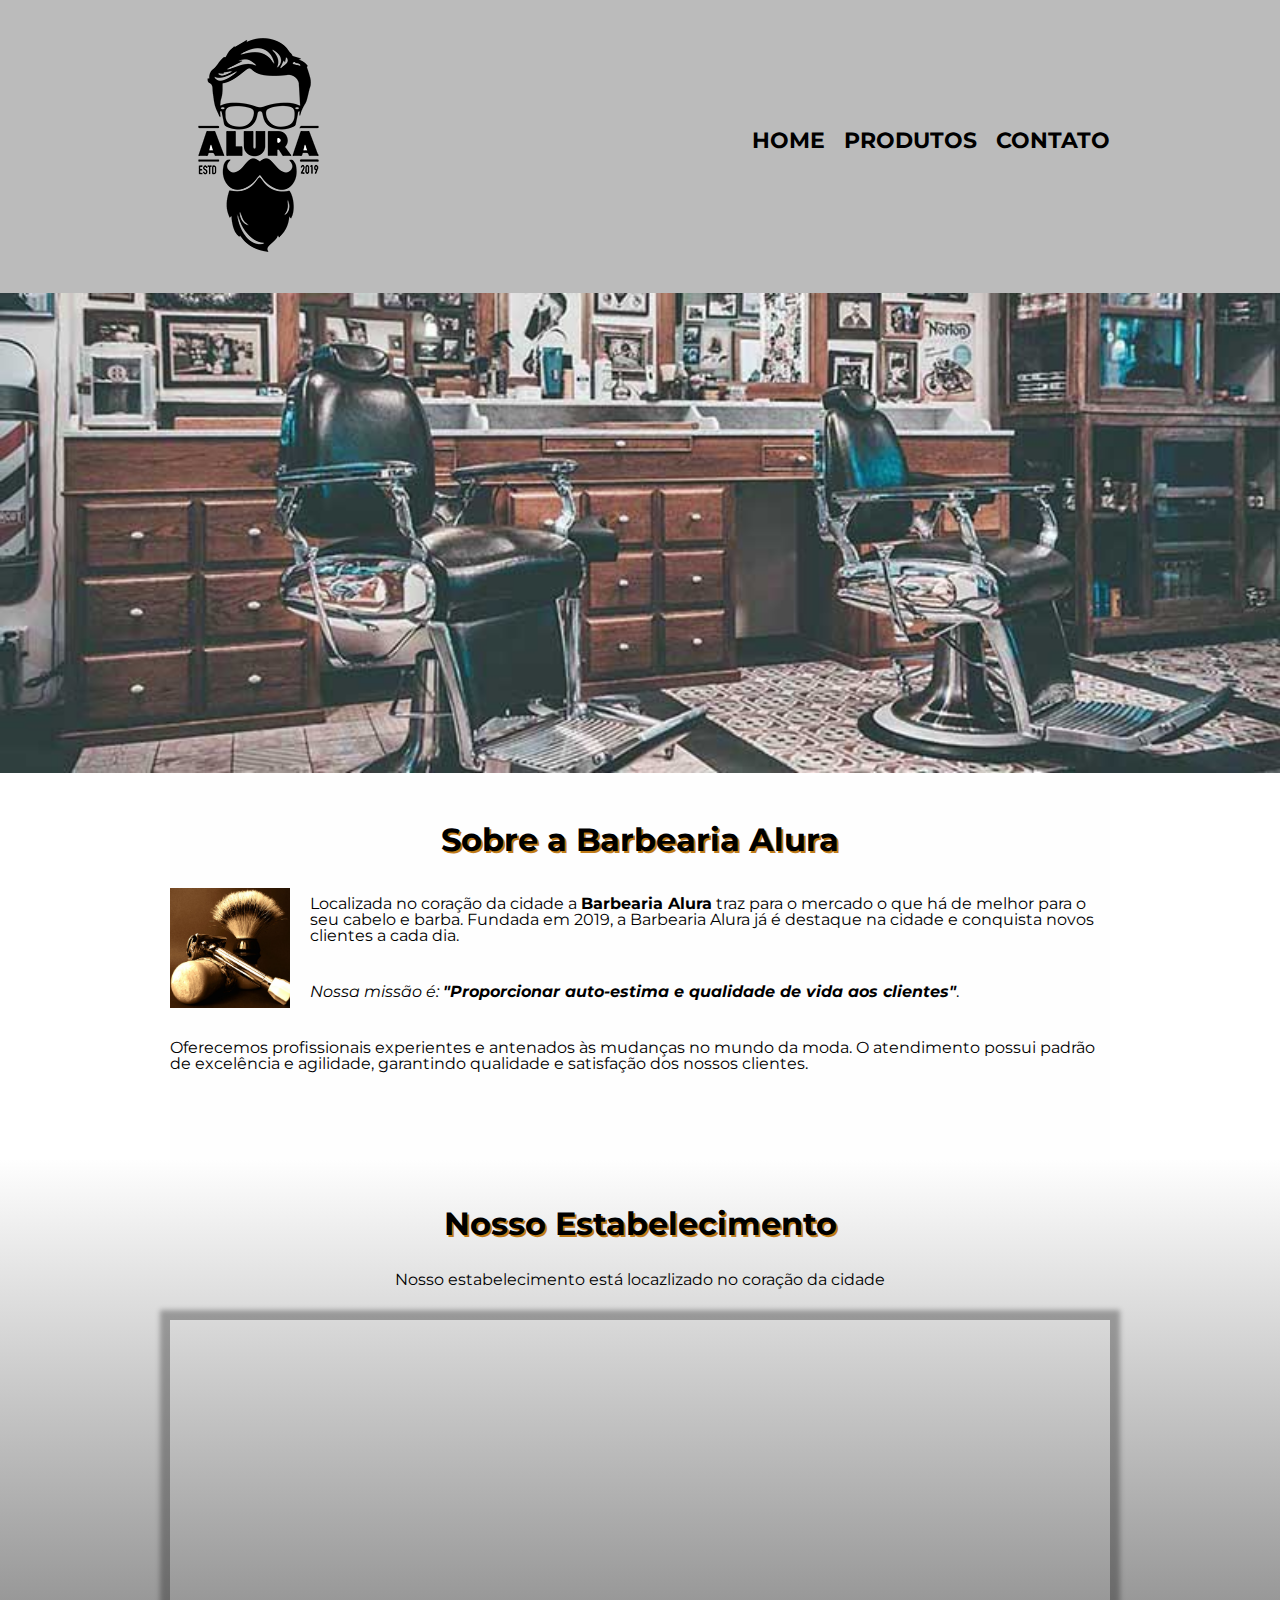
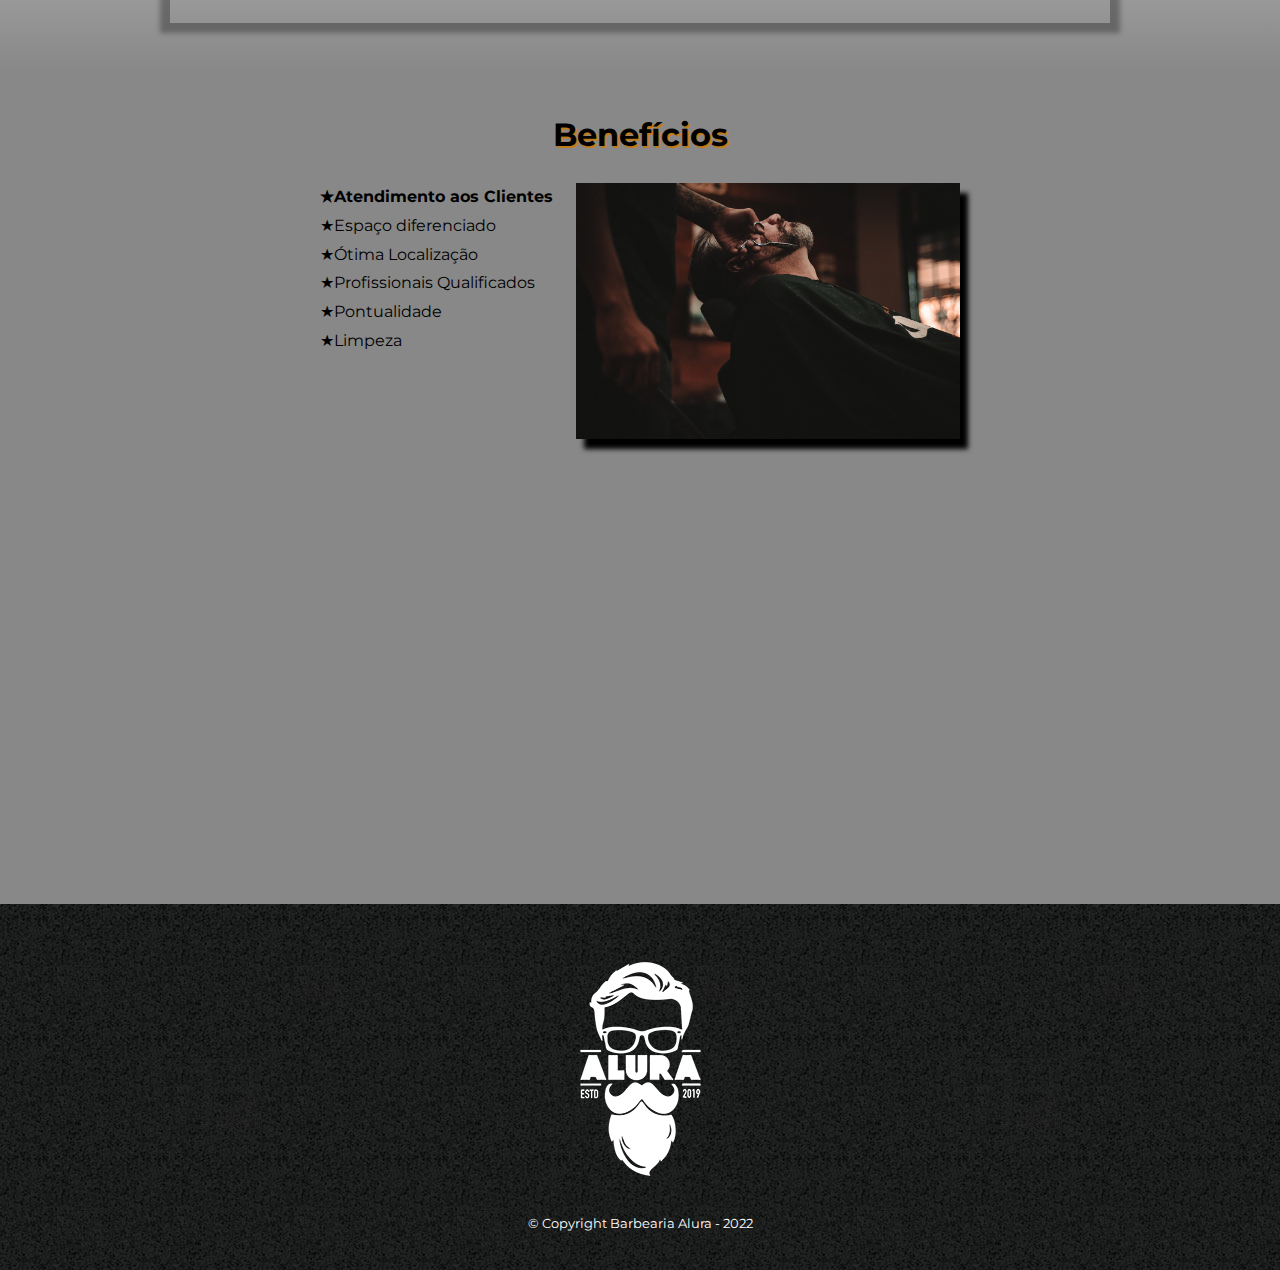
<file: index.html>
<!DOCTYPE html>
<html lang="pt-br">
	<head>
		<meta charset="UTF-8">
		<meta name="viewport" content="width=device-width">
		<title>Barbearia Alura</title>
		<link rel="stylesheet" href="reset.css">
		<link rel="stylesheet" href="style.css">
		<link rel="preconnect" href="https://fonts.googleapis.com">
		<link rel="preconnect" href="https://fonts.gstatic.com" crossorigin>
		<link href="https://fonts.googleapis.com/css2?family=Montserrat&display=swap" rel="stylesheet">
	</head>

	<body>
		<header>
			<div class="caixa">
				<h1><img src="img/logo.png"  alt="Logo da Barbearia Alura" ></h1>

				<nav>
					<ul>
						<li><a href="index.html">Home</a></li>
						<li><a href="produtos.html">Produtos</a></li>
						<li><a href="contato.html">Contato</a></li>
					</ul>
				</nav>
			</div>
		</header>


		<img class="banner" src="img/banner.jpg">

		<main>
			<section class="principal">
				<h2 class="titulo-principal">Sobre a Barbearia Alura</h2>

				<img class="utensilios" src="img/utensilios.jpg" alt="Utensílios de um barbeiro.">
		 
				<p class="sobrealura">Localizada no coração da cidade a <strong>Barbearia Alura</strong> traz para o mercado o que há de melhor para o seu cabelo e barba. Fundada em 2019, a Barbearia Alura já é destaque na cidade e conquista novos clientes a cada dia.</p>

				<p id="missao"><em>Nossa missão é: <strong>"Proporcionar auto-estima e qualidade de vida aos clientes"</em></strong>.</p>

				<p class="sobrealura">Oferecemos profissionais experientes e antenados às mudanças no mundo da moda. O atendimento possui padrão de excelência e agilidade, garantindo qualidade e satisfação dos nossos clientes.</p>
			</section>

			<section class="mapa">
				<h3 class="titulo-principal">Nosso Estabelecimento</h3>
				<p>Nosso estabelecimento está locazlizado no coração da cidade</p>
				<div class="mapa-conteudo">
					<iframe src="https://www.google.com/maps/embed?pb=!1m18!1m12!1m3!1d4379.78547420818!2d-46.63444629998907!3d-23.588196676278784!2m3!1f0!2f0!3f0!3m2!1i1024!2i768!4f13.1!3m3!1m2!1s0x94ce5a2b2ed7f3a1%3A0xab35da2f5ca62674!2sCaelum%20-%20Escola%20de%20Tecnologia!5e0!3m2!1spt-BR!2sbr!4v1643683438612!5m2!1spt-BR!2sbr" width="100%" height="300" style="border:0;" allowfullscreen="" loading="lazy"></iframe>
				</div>
			</section>

			<section class="beneficios">
				<h3 class="titulo-principal">Benefícios</h3>

				<div class="conteudo-beneficios">
					<ul class="lista-beneficios">
						<li class="itens">Atendimento aos Clientes</li>
						<li class="itens">Espaço diferenciado</li>
						<li class="itens">Ótima Localização</li>
						<li class="itens">Profissionais Qualificados</li>
						<li class="itens">Pontualidade</li>
						<li class="itens">Limpeza</li>
					</ul><img src="img/beneficios.jpg" class="imagem-beneficios">
				</div>

				<div class="video">
					<iframe width="100%" height="315" src="https://www.youtube.com/embed/wcVVXUV0YUY" title="YouTube video player" frameborder="0" allow="accelerometer; autoplay; clipboard-write; encrypted-media; gyroscope; picture-in-picture" allowfullscreen></iframe>
				</div>
			</section>


		</main>
		<footer>
			<img src="img/logo-branco.png">
			<p class="copyright">&copy; Copyright Barbearia Alura - 2022</p>
		</footer>
	</body>
</html>
</file>
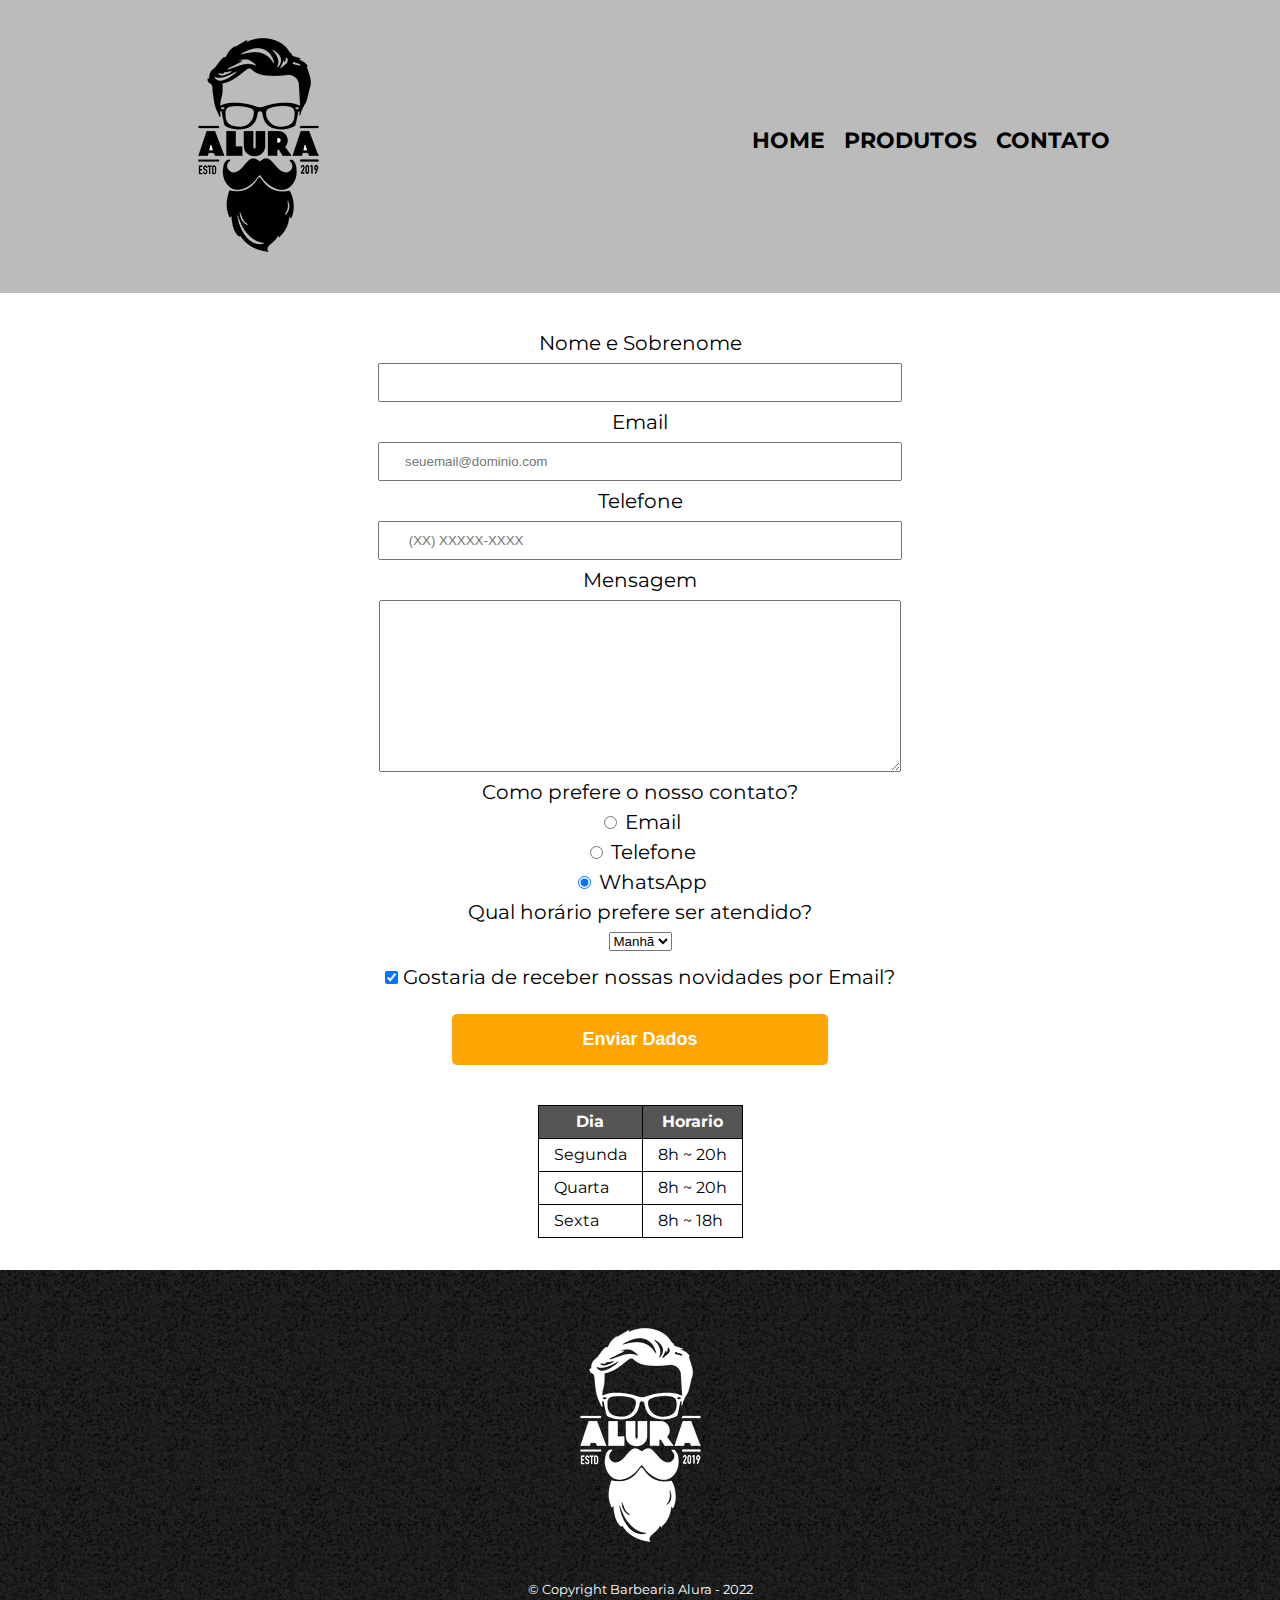
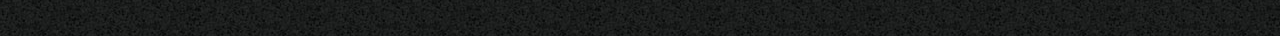
<file: contato.html>
<!DOCTYPE html>
<html>
	<head>
		<meta charset="UTF-8">
		<meta name="viewport" content="width=device-width">
		<title>Contato - Barbearia Alura</title>
		<link rel="stylesheet" href="reset.css">
		<link rel="stylesheet" href="style.css">
		<link href="https://fonts.googleapis.com/css2?family=Montserrat&display=swap" rel="stylesheet">

	</head>

	<body>
		<header>
			<div class="caixa">
				<h1><img src="img/logo.png" alt="Logo da Barbearia Alura"></h1>

				<nav>
					<ul>
						<li><a href="index.html">Home</a></li>
						<li><a href="produtos.html">Produtos</a></li>
						<li><a href="contato.html">Contato</a></li>
					</ul>
				</nav>
			</div>
		</header>

		<main>
			<form>
				<label for="nomesobrenome">Nome e Sobrenome</label>
				<input type="text" id="nomesobrenome" class="input-padrao" required>

				<label for="email">Email</label>
				<input type="email" id="email"  class="input-padrao" required placeholder="seuemail@dominio.com">

				<label for="telefone">Telefone</label>
				<input type="tel" id="telefone"  class="input-padrao" required placeholder=" (XX) XXXXX-XXXX">

				<label for="mensagem">Mensagem</label>
				<textarea cols="70" rows="10" id="mensagem"  class="input-padrao" required></textarea>

				<fieldset>
					<legend>Como prefere o nosso contato?</legend>
					<label for="radio-email"><input type="radio" name="contato" value="email" id="radio-email"> Email</label>
					

					<label for="radio-telefone"><input type="radio" name="contato" value="telefone" id="radio-telefone"> Telefone</label>
					

					<label for="radio-whatsapp"><input type="radio" name="contato" value="whatsapp" id="radio-whatsapp" checked> WhatsApp</label>
					
				</fieldset>
				<fieldset>
					<legend>Qual horário prefere ser atendido?</legend>
					<select>
						<option>Manhã</option>
						<option>Tarde</option>
						<option>Noite</option>
					</select>
				</fieldset>

				<label><input type="checkbox" class="checkbox" checked> Gostaria de receber nossas novidades por Email?</label>


				<input type="submit" value="Enviar Dados" class="enviar">
			</form>
			<div class="tabela-caixa">
				<table>
					<thead>
						<tr>
							<th>Dia</th>
							<th>Horario</th>
						</tr>
					</thead>
					<tbody>
						<tr>
							<td>Segunda</td>
							<td>8h ~ 20h</td>
						</tr>
						<tr>
							<td>Quarta</td>
							<td>8h ~ 20h</td>
						</tr>
						<tr>
							<td>Sexta</td>
							<td>8h ~ 18h</td>
						</tr>
					</tbody>
				</table>
			</div>	
		</main>



		<footer>
			<img src="img/logo-branco.png"  alt="Logo da Barbearia Alura" >
			<p class="copyright">&copy; Copyright Barbearia Alura - 2022</p>
		</footer>

	</body>

</html>
</file>
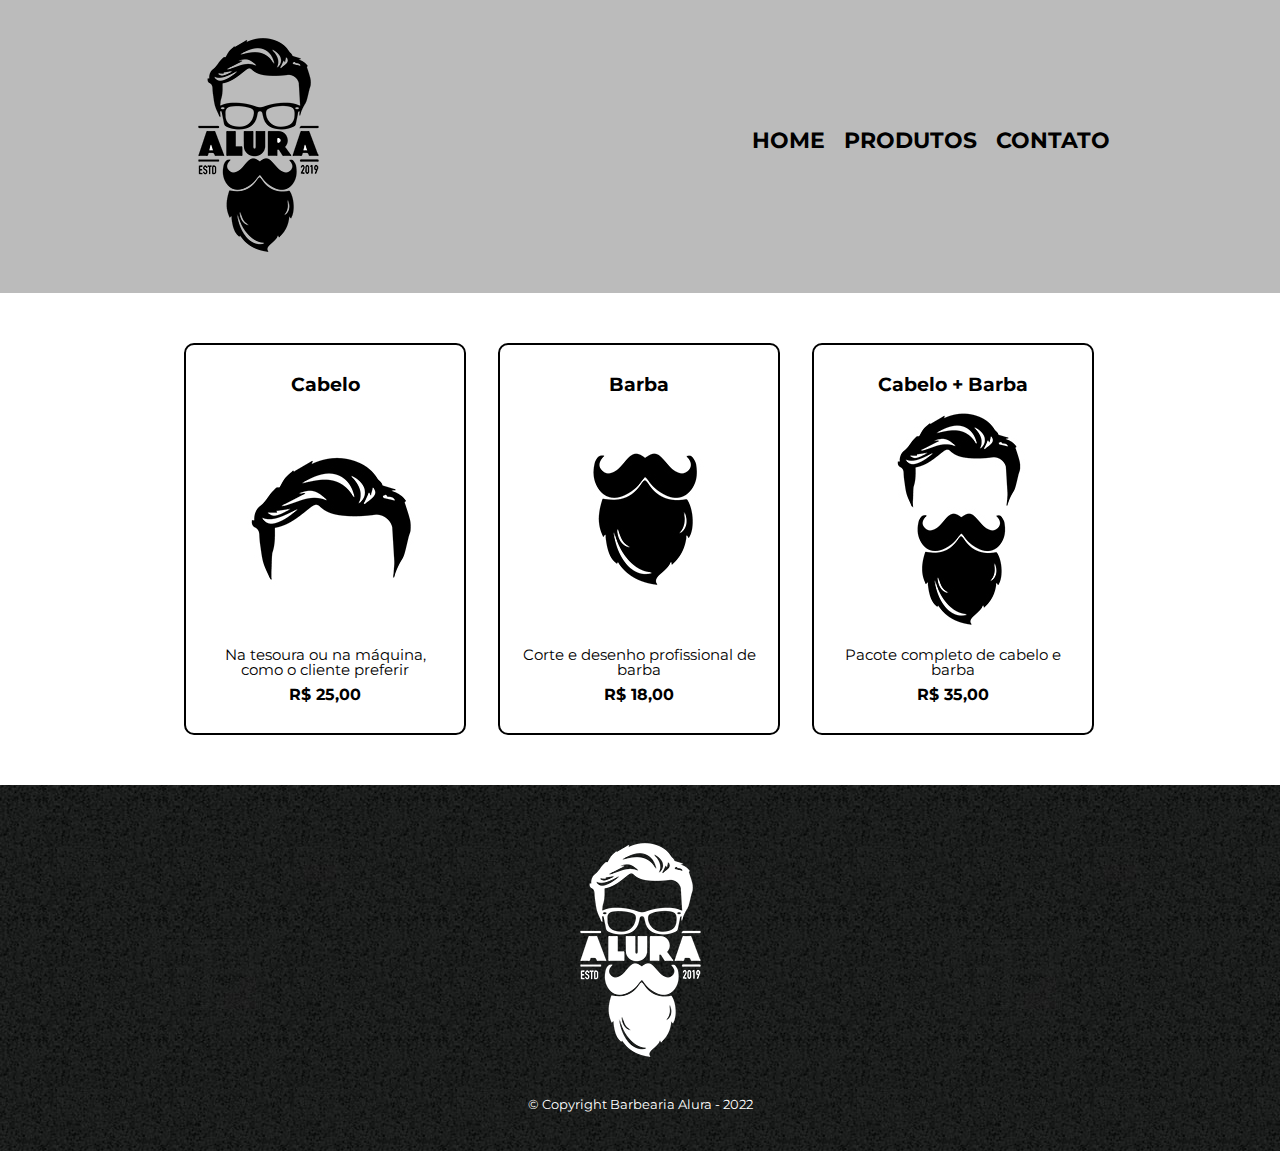
<file: produtos.html>
<!DOCTYPE html>
<html>
	<head>
		<meta charset="UTF-8">
		<meta name="viewport" content="width=device-width">
		<title>Produtos - Barbearia Alura</title>
		<link rel="stylesheet" href="reset.css">
		<link rel="stylesheet" href="style.css">
		<link href="https://fonts.googleapis.com/css2?family=Montserrat&display=swap" rel="stylesheet">

	</head>

	<body>
		<header>
			<div class="caixa">
				<h1><img src="img/logo.png"  alt="Logo da Barbearia Alura" ></h1>

				<nav>
					<ul>
						<li><a href="index.html">Home</a></li>
						<li><a href="produtos.html">Produtos</a></li>
						<li><a href="contato.html">Contato</a></li>
					</ul>
				</nav>
			</div>
		</header>

		<main>
			<ul class="produtos">
				<li>
					<h2>Cabelo</h2>
					<img src="img/cabelo.jpg">
					<p class="produto-descricao">Na tesoura ou na máquina, como o cliente preferir</p>
					<p class="produto-preco">R$ 25,00</p>
				</li>
				<li>
					<h2>Barba</h2>
					<img src="img/barba.jpg">
					<p class="produto-descricao">Corte e desenho profissional de barba</p>
					<p class="produto-preco">R$ 18,00</p>
				</li>
				<li>
					<h2>Cabelo + Barba</h2>
					<img src="img/cabelo+barba.jpg">
					<p class="produto-descricao">Pacote completo de cabelo e barba</p>
					<P class="produto-preco">R$ 35,00</P>
				</li>
			</ul>
			
		</main>	

		<footer>
			<img src="img/logo-branco.png">
			<p class="copyright">&copy; Copyright Barbearia Alura - 2022</p>
		</footer>

	</body>















</html>
</file>
<file: style.css>
body {
	font-family: 'Montserrat', sans-serif;
}

header {
	background: #BBBBBB;
	padding:20px 0;
}

.caixa {
	position: relative;
	width: 940px;
	margin: 0 auto;
}

nav {
	position: absolute;
	top: 110px;
	right:0;
}

nav li {
	display: inline;
	margin: 0 0 0 15px;
}
nav a {
	text-transform: uppercase;
	color: #000000;
	font-weight: bold;
	font-size: 22px;
	text-decoration:none;
}

nav a:hover {
 	color: #C17C18;
 	text-decoration: underline;

}
.produtos {
	width:940px;
	margin: 0 auto;
	padding: 50px 0;
}

.produtos li {
	display: inline-block;
	text-align: center;
	width: 30%;
	vertical-align: top;
	margin: 0 1.5%;
	padding: 30px 20px;
	border: 2px solid #000000;
	border-radius: 10px;
	transition: 1s all;
	box-sizing: border-box;
}

.produtos li:hover {
	border: 3px solid #C17C18;
	color: #C17C18;
	transform: scale(1.1);
}

.produtos li:active {
    border-color: #088C19;    
}

.produtos h2 {
	font-size: 1.2em;
	font-weight: bold;

}


.produto-descricao {
	font-size:15px
}

.produto-preco {
	font-size: 1em;
	font-weight: bold;
	margin-top: 10px;
}

footer {
	text-align:center;
	background: url(img/bg.jpg);
	padding: 40px 0;

}

.copyright  {
	color:#FFFFFF;
	font-size:13px;
 	margin: 20px 0 0 ;
}


form {
	text-align:center;
    width: 940px;
	margin: 40px auto;
}

form label, form legend {
	display: block;
	font-size: 20px;
	margin: 0 0 10px;

}

.input-padrao {
	display: block;
	margin: 0 auto 10px auto; 
	width: 50%;
    padding: 10px 25px;
}
.checkbox {
	margin: 20px 0;
}

.enviar {
	width:40%;
	padding: 15px 0;
	cursor: pointer;
	background: orange;
	border: none;
	border-radius: 5px;
	font-size: 18px;
	font-weight: bold;
	color: white;
	transition: 1s all;
}

.enviar:hover {
	background: darkorange;
	color: black;
	transform: scale(1.2);
}

table {
	margin: 0 auto 2em auto;
}

th {
	background: #555555;
	color: white;
	font-weight: bold;
}

td, th {
	border: 1px solid #000000;
	padding: 8px 15px;
}

/* CSS da pagina inicial */

.banner {
	width:100%;
}

.principal {
	padding: 3em 0;
	background: #FEFEFE;
	width: 940px;
	margin: 0 auto;
}

.titulo-principal {
	text-align: center;
	font-size: 2em;
	font-weight: bold;
	margin: 0 0 1em;
	clear: left;
	text-shadow: 2px 2px #C17C18;
}

.utensilios {
	width: 120px;
	float:left;
	margin: 0 20px 20px 0;
}

.principal p {
	margin: 2.5em 0;
}

.principal strong {
	font-weight: bold; 
}

.principal em {
	font-style: italic;
}

.mapa {
	padding: 3em 0;
	background: linear-gradient( #FEFEFE, #888888 );
}

.mapa-conteudo {
	width: 940px;
	margin: 0 auto;
	box-shadow: 0 0  5px 10px rgba(0,0,0, 0.3);
}

.mapa p {
	margin: 0 0 2em;
	text-align:center;
}

.beneficios {
	padding: 3em 0;
	background: #888888;

}

.conteudo-beneficios {
	width: 640px;
	margin: 0 auto;
}

.lista-beneficios {
	display:inline-block;
	vertical-align: top;
    width:40%;
}

.lista-beneficios:hover {
	font-weight:bold;
}

.itens {
	line-height: 1.8;
}
.itens:before {
	content: "★";
}

.itens:first-child {
	font-weight: bold;
}

.imagem-beneficios {
	width: 60%;
	box-shadow: 8px 10px 5px 0px #000000;
	opacity: 1;
	transition: 800ms;
}

.imagem-beneficios:hover {
	opacity:0.5;
}	

.video {
	width:560px;
	margin: 3em auto;
}

@media screen and (max-width:480px) {
	.caixa, .principal, .mapa-conteudo, .conteudo-beneficios, .video, form, .produtos {
		width: auto;
	}

	h1 {
		text-align: center;
	}
	nav {
		position:static;
	}
	.lista-beneficios, .imagem-beneficios, .produtos li {
		width: 100%;
	}
}
</file>
